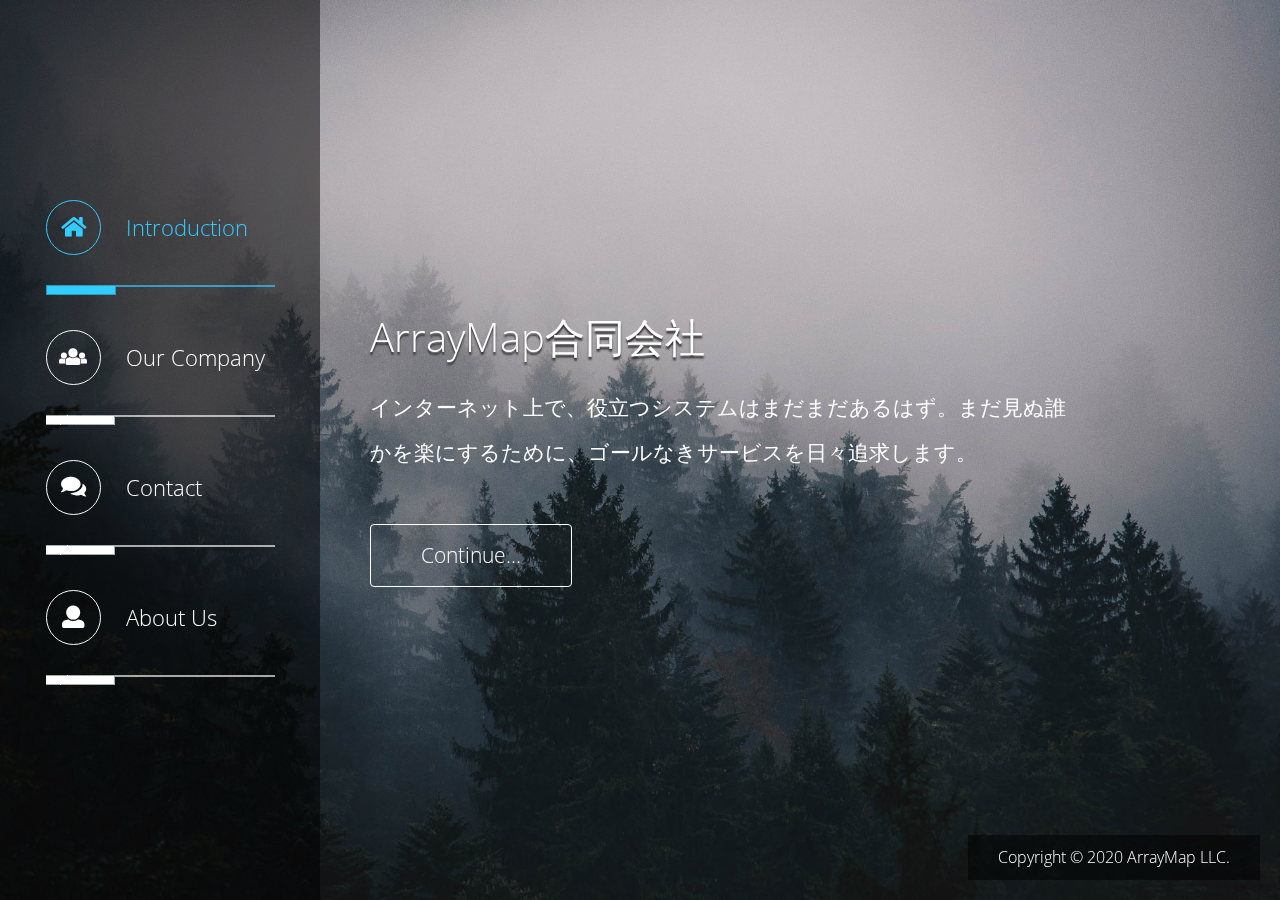
<file: index.html>
<!DOCTYPE html>
<html lang="ja">
  <head>
	  <meta charset="utf-8">
	  <meta http-equiv="X-UA-Compatible" content="IE=edge">
	  <meta name="viewport" content="width=device-width, initial-scale=1">

	  <title>ArrayMap合同会社:小規模システムに特化した開発会社</title>
	  <link rel="stylesheet" href="https://fonts.googleapis.com/css?family=Open+Sans:300,400">  <!-- Google web font "Open Sans" -->
	  <link rel="stylesheet" href="css/fontawesome-all.min.css">
	  <link rel="stylesheet" href="css/bootstrap.min.css">
	  <link rel="stylesheet" type="text/css" href="css/magnific-popup.css"/>
	  <link rel="stylesheet" type="text/css" href="slick/slick.css"/>
	  <link rel="stylesheet" type="text/css" href="slick/slick-theme.css"/>
	  <link rel="stylesheet" href="css/tooplate-style.css">

	  <script>
		 const renderPage = true;

	   if(navigator.userAgent.indexOf('MSIE')!==-1
		    || navigator.appVersion.indexOf('Trident/') > 0){
   		   /* Microsoft Internet Explorer detected in. */
   		   alert("Please view this in a modern browser such as Chrome or Microsoft Edge.");
   		   renderPage = false;
	   }
	  </script>
  </head>

  <body>
	  <!-- Loader -->
	  <div id="loader-wrapper">
		  <div id="loader"></div>
		  <div class="loader-section section-left"></div>
		  <div class="loader-section section-right"></div>
	  </div>

	  <!-- Page Content -->
	  <div class="container-fluid tm-main">
		  <div class="row tm-main-row">

			  <!-- Sidebar -->
			  <div id="tmSideBar" class="col-xl-3 col-lg-4 col-md-12 col-sm-12 sidebar">

				  <button id="tmMainNavToggle" class="menu-icon">&#9776;</button>

				  <div class="inner">
					  <nav id="tmMainNav" class="tm-main-nav">
						  <ul>
							  <li>
								  <a href="#intro" id="tmNavLink1" class="scrolly active" data-bg-img="constructive_bg_01.jpg" data-page="#tm-section-1">
									  <i class="fas fa-home tm-nav-fa-icon"></i>
									  <span>Introduction</span>
								  </a>
							  </li>
							  <li>
								  <a href="#company" id="tmNavLink2" class="scrolly" data-bg-img="constructive_bg_03.jpg" data-page="#tm-section-3">
									  <i class="fas fa-users tm-nav-fa-icon"></i>
									  <span>Our Company</span>
								  </a>
							  </li>
							  <li>
								  <a href="#contact" class="scrolly" data-bg-img="constructive_bg_04.jpg" data-page="#tm-section-4">
									  <i class="fas fa-comments tm-nav-fa-icon"></i>
									  <span>Contact</span>
								  </a>
							  </li>
							  <li>
								  <a href="#about" class="scrolly" data-bg-img="constructive_bg_01.jpg" data-page="#tm-section-5">
                    <i class="fas fa-user tm-nav-fa-icon"></i>
									  <span>About Us</span>
								  </a>
							  </li>
						  </ul>
					  </nav>
				  </div>
			  </div>

			  <div class="col-xl-9 col-lg-8 col-md-12 col-sm-12 tm-content">

					<!-- section 1 -->
					<section id="tm-section-1" class="tm-section">
						<div class="ml-auto">
							<header class="mb-4"><h1 class="tm-text-shadow">ArrayMap合同会社</h1></header>
							<p class="mb-5 tm-font-big">インターネット上で、役立つシステムはまだまだあるはず。まだ見ぬ誰かを楽にするために、ゴールなきサービスを日々追求します。</p>
							<a href="#" class="btn tm-btn tm-font-big" data-nav-link="#tmNavLink2">Continue...</a>
							<!-- data-nav-link holds the ID of nav item, which means this link should behave the same as that nav item  -->
						</div>
					</section>

					<!-- section 2 -->
          <!--
					     <section id="tm-section-2" class="tm-section tm-section-carousel">
						   <div>
							 <header class="mb-4"><h2 class="tm-text-shadow">Our Products</h2></header>
							 <div class="tm-img-container">
							 <div class="tm-img-slider">
							 <a href="img/gallery-img-01.jpg" class="tm-slider-img"><img src="img/gallery-img-01-tn.jpg" alt="Image" class="img-fluid"></a>
							 <a href="img/gallery-img-02.jpg" class="tm-slider-img"><img src="img/gallery-img-02-tn.jpg" alt="Image" class="img-fluid"></a>
							 <a href="img/gallery-img-03.jpg" class="tm-slider-img"><img src="img/gallery-img-03-tn.jpg" alt="Image" class="img-fluid"></a>
							 <a href="img/gallery-img-04.jpg" class="tm-slider-img"><img src="img/gallery-img-04-tn.jpg" alt="Image" class="img-fluid"></a>
							 <a href="img/gallery-img-05.jpg" class="tm-slider-img"><img src="img/gallery-img-05-tn.jpg" alt="Image" class="img-fluid"></a>
							 <a href="img/gallery-img-06.jpg" class="tm-slider-img"><img src="img/gallery-img-06-tn.jpg" alt="Image" class="img-fluid"></a>
							 </div>
							 </div>
						   </div>
					     </section>
          -->
					<!-- section 3 -->
					<section id="tm-section-3" class="tm-section">
						<div class="row mb-4">
							<header class="col-xl-12"><h2 class="tm-text-shadow">Our Company</h2></header>
						</div>
						<div class="row">
							<div class="col-sm-12 col-md-6 col-lg-12 col-xl-6 mb-4">
								<div class="media tm-bg-transparent-black tm-border-white">
									<i class="fas fa-code tm-icon-circled tm-icon-media tm-sub-nav" data-nav-link="#tmNavLink2" data-page="#tm-section-6" data-bg-img="bg_05.jpg"></i>
									<div class="media-body">
										<h3>Webシステム開発</h3>
										<p>PHP, nodejs, Vue, MySQL ...技術は問いません。<br>全ては誰かを楽にするため、楽しませるため。</p>
									</div>
								</div>
							</div>
							<div class="col-sm-12 col-md-6 col-lg-12 col-xl-6 mb-4">
								<div class="media tm-bg-transparent-black tm-border-white">
									<i class="fas fa-camera fa-sm tm-icon-circled tm-icon-media tm-sub-nav" data-nav-link="#tmNavLink2" data-page="#tm-section-7" data-bg-img="bg_05.jpg"></i>
                  <!--
									     <i class="fas fa-map-pin mr-4 tm-icon-circled tm-icon-media"></i>
                  -->
									<div class="media-body">
										<h3>ハードウェア関連システム開発</h3>
										<p>RaspberryPiおよび関連装置を用いたシステム開発、カメラを用いた監視などを得意としています。</p>
									</div>
								</div>
							</div>
							<div class="col-sm-12 col-md-6 col-lg-12 col-xl-6 mb-4">
								<div class="media tm-bg-transparent-black tm-border-white">
									<i class="fas fa-mobile-alt mr-4 tm-icon-circled tm-icon-media tm-sub-nav" data-nav-link="#tmNavLink2" data-page="#tm-section-8" data-bg-img="bg_05.jpg"></i>
									<div class="media-body">
										<h3>モバイルアプリ開発<br>デスクトップアプリ開発</h3>
										<p>主にAndroid, Electronを扱います。</p>
									</div>
								</div>
							</div>
							<div class="col-sm-12 col-md-6 col-lg-12 col-xl-6 mb-4">
								<div class="media tm-bg-transparent-black tm-border-white">
                  <i class="fas fa-wrench mr-4 tm-icon-circled tm-icon-media tm-sub-nav" data-nav-link="#tmNavLink2" data-page="#tm-section-9" data-bg-img="bg_05.jpg"></i>
									<div class="media-body">
										<h3>その他</h3>
										<p>小規模で小回りの利く開発、請け負います。</p>
									</div>
								</div>
							</div>
						</div>
					</section>

					<!-- section 4 -->
					<section id="tm-section-4" class="tm-section">
						<div class="tm-bg-transparent-black tm-contact-box-pad">
							<div class="row mb-4">
								<div class="col-sm-12">
									<header><h2 class="tm-text-shadow">Contact</h2></header>
								</div>
							</div>
							<div class="row tm-page-4-content">
								<div class="col-md-6 col-sm-12 tm-contact-col">
									<div class="contact_message">
										<form action="mail.php" method="post" class="contact-form">
											<div class="form-group">
												<input type="text" id="contact_name" name="contact_name" class="form-control" placeholder="Name" required>
											</div>
											<div class="form-group">
												<input type="email" id="contact_email" name="contact_email" class="form-control" placeholder="Email" required>
											</div>
											<div class="form-group">
												<textarea id="contact_message" name="contact_message" class="form-control" rows="9" placeholder="Message" required></textarea>
											</div>
											<button type="submit" class="btn tm-btn-submit tm-btn ml-auto">Submit</button>
										</form>
									</div>
								</div>
								<div class="col-md-6 col-sm-12 tm-contact-col">
									<div class="tm-address-box">
										<p>「こんなことできないかな？」<br>「面倒なことをとにかくシステムに任せたい」<br>などありましたらご相談ください。<br>問題分析からお手伝いいたします。</p>
										<address>
											143-0027 東京都大田区中馬込<br>3-2-3-302
										</address>
									</div>
								</div>
							</div>
						</div>
					</section>
					<!-- section 4 -->
					<section id="tm-section-5" class="tm-section">
						<div class="ml-auto">
							<header class="mb-4"><h1 class="tm-text-shadow">ArrayMap合同会社</h1></header>
							<p class="mb-5 tm-font-big">代表社員　田中　拓也</p>
							<p class="mb-5 tm-font-normal">メーカー系制御プログラマからWeb業界へ転身。<br>フリーランスとして各種業務アプリ、セキュリティ関連サイト、ITナレッジサイトなどの構築と運用を手がける。</p>
							<p class="mb-5 tm-font-big">沿革</p>
							<p class="mb-5 tm-font-normal">2005.02.01 個人事業開始</p>
							<p class="mb-5 tm-font-normal">2020.11.20 ArrayMap合同会社設立</p>
							<p class="mb-5 tm-font-big">主要取引先</p>
							<p class="mb-5 tm-font-normal">AIクレジット株式会社、株式会社ブイモール</p>
							<!-- data-nav-link holds the ID of nav item, which means this link should behave the same as that nav item  -->
						</div>
					</section>
          <section id="tm-section-6" class="tm-section">
	<div class="ml-auto">
		<header class="mb-4"><h1 class="tm-text-shadow">Webシステム開発</h1></header>
    <p>関わったサービスの一部です。</p>
          <p class="mb-5 tm-font-big">Q社様 技術情報交換サイト</p>
      <p class="mb-5 tm-font-normal">技術情報、社内情報システムサイトのフロントエンド/バックエンドを担当。</p>
          <p class="mb-5 tm-font-big"><a href="http://www.aguse.jp">www.aguse.jp</a></p>
      <p class="mb-5 tm-font-normal">Webサイトのセキュリティ情報を調査するサイト。</p>
          <p class="mb-5 tm-font-big">S社様 賃貸物件検索システム</p>
      <p class="mb-5 tm-font-normal">専用端末とQRコードを用いたゲーム機設置管理システム。</p>
          <p class="mb-5 tm-font-big">C社様 飲食店向けサービス・情報比較メディア</p>
      <p class="mb-5 tm-font-normal">飲食店向けのサービスを「無料」で比較・検討し資料請求できるサービス。</p>
          <p class="mb-5 tm-font-big">I社様 働き方メディア</p>
      <p class="mb-5 tm-font-normal">多様な働き方のサイト「新しい働き方」が注目を集めています。パラレルキャリア・リモートワークなどの実態に触れるメディア。</p>
        <hr><p class="mb-5 tm-font-normal">その他多数のメディアサイトおよび業務用サイトの開発、運用サポートを行っております。</p>
		<header class="mb-4"><h1 class="tm-text-shadow">技術的バックグラウンド</h1></header>
    <p class="mb-5 tm-font-big">開発言語等</p>
    <p class="mb-5 tm-font-normal">サーバサイド: PHP, Node.js, Java</p>
    <p class="mb-5 tm-font-normal">フロントエンド: Vue.js, React</p>
    <p class="mb-5 tm-font-normal">フレームワーク：CakePHP, Laravel, Express</p>
    <p class="mb-5 tm-font-big">周辺技術</p>
    <p class="mb-5 tm-font-normal">Docker, MySQL, mongodb, Linux管理一般</p>
	</div>
</section>
<section id="tm-section-6" class="tm-section">
	<div class="ml-auto">
		<header class="mb-4"><h1 class="tm-text-shadow">Webシステム開発</h1></header>
          <p class="mb-5 tm-font-big">S社様 賃貸物件検索システム</p>
      <p class="mb-5 tm-font-normal">専用端末とQRコードを用いたゲーム機設置管理システム。</p>
          <p class="mb-5 tm-font-big">S1社様 ゲーム機管理システム</p>
      <p class="mb-5 tm-font-normal">専用端末とQRコードを用いたゲーム機設置管理システム。</p>
    	</div>
</section>
<section id="tm-section-7" class="tm-section">
  <div class="ml-auto">
    <header class="mb-4"><h1 class="tm-text-shadow">ハードウェア関連システム開発</h1></header>
    <p class="mb-5 tm-font-normal">RaspberryPi/Arduino等を用いたシステム開発。サンプル作成からお手伝いいたします。</p>
          <p class="mb-5 tm-font-big">電光掲示板管理システム</p>
      <p class="mb-5 tm-font-normal">RaspberryPiを用いた電光掲示板管理システム</p>
          <p class="mb-5 tm-font-big">T社様　バッテリー管理システム</p>
      <p class="mb-5 tm-font-normal">LinuxマイクロアプライアンスサーバMA-E350を用いて、大容量バッテリーの充放電を管理するシステム</p>
          <p class="mb-5 tm-font-big">混雑監視システム</p>
      <p class="mb-5 tm-font-normal">RaspberryPiと小型カメラを使用して、、プライバシーに配慮して混雑状況を監視するシステム</p>
    		<header class="mb-4"><h1 class="tm-text-shadow">技術的バックグラウンド</h1></header>
    <p class="mb-5 tm-font-big">デバイス制御</p>
    <p class="mb-5 tm-font-normal">C, Java</p>
	</div>
</section>
<section id="tm-section-8" class="tm-section">
  <div class="ml-auto">
    <header class="mb-4"><h1 class="tm-text-shadow">モバイルアプリ開発</h1></header>
          <p class="mb-5 tm-font-big">C社様 ゲーム機管理システム</p>
      <p class="mb-5 tm-font-normal">Android専用端末とQRコードを用いたゲーム機設置/廃棄管理システム。</p>
          <p class="mb-5 tm-font-big">I社様 冷蔵庫内容物　鮮度管理および購買促進システム</p>
      <p class="mb-5 tm-font-normal">冷蔵庫内の商品の鮮度管理を行い、消費期限切れの警告、同一商品の購入時期の通知を行うAndroidアプリ。</p>
      </div>
</section>
<section id="tm-section-9" class="tm-section">
	<div class="ml-auto">
		<header class="mb-4"><h1 class="tm-text-shadow">その他</h1></header>
    <p class="mb-5 tm-font-normal">開発の支援作業なども得意としています。</p>
          <p class="mb-5 tm-font-big">レガシーシステムの改善</p>
      <p class="mb-5 tm-font-normal">Dockerを用いた開発環境のポータブル化<br>テストのない環境からテストのできる環境</p>
    	</div>
</section>
        </div>	<!-- .tm-content -->
				<footer class="footer-link">
					<p class="tm-copyright-text">Copyright &copy; 2020 ArrayMap LLC.</p>
				</footer>
			</div>	<!-- row -->
		</div>
		<div id="preload-01"></div>
		<div id="preload-02"></div>
		<div id="preload-03"></div>
		<div id="preload-04"></div>

		<script type="text/javascript" src="js/jquery-3.2.1.min.js"></script>
		<script type="text/javascript" src="js/jquery.magnific-popup.min.js"></script>
		<script type="text/javascript" src="js/jquery.backstretch.min.js"></script>
		<script type="text/javascript" src="slick/slick.min.js"></script> <!-- Slick Carousel -->

		<script>

		 const sidebarVisible = false;
		 let currentPageID = "#tm-section-1";

		 // Setup Carousel
		 function setupCarousel() {

			   // If current page isn't Carousel page, don't do anything.
			   if($('#tm-section-2').css('display') == "none") {
			   }
			   else {	// If current page is Carousel page, set up the Carousel.

				     const slider = $('.tm-img-slider');
				     const windowWidth = $(window).width();

				     if (slider.hasClass('slick-initialized')) {
					       slider.slick('destroy');
				     }

				     if(windowWidth < 640) {
					       slider.slick({
	              		 dots: true,
	              		 infinite: false,
	              		 slidesToShow: 1,
	              		 slidesToScroll: 1
	               });
				     }
				     else if(windowWidth < 992) {
					       slider.slick({
	              		 dots: true,
	              		 infinite: false,
	              		 slidesToShow: 2,
	              		 slidesToScroll: 1
	               });
				     }
				     else {
					       // Slick carousel
	               slider.slick({
	              		 dots: true,
	              		 infinite: false,
	              		 slidesToShow: 3,
	              		 slidesToScroll: 2
	               });
				     }

				     // Init Magnific Popup
				     $('.tm-img-slider').magnificPopup({
				         delegate: 'a', // child items selector, by clicking on it popup will open
				         type: 'image',
				         gallery: {enabled:true}
				         // other options
				     });
      	 }
  	 }

  	 // Setup Nav
  	 function setupNav() {

         const _changePage=function(self){

		    	   const currentNavItem = $(self);
		    	   changePage(currentNavItem);

		    	   setupCarousel();
		    	   setupFooter();

		    	   // Hide the nav on mobile
		    	   $("#tmSideBar").removeClass("show");
		     };

  			 // Add Event Listener to each Nav item
	     	 $(".tm-main-nav a").click(function(e){
	     		   e.preventDefault();
             _changePage(this);
         });
	     	 $(".tm-sub-nav").click(function(e){
	     		   e.preventDefault();
             _changePage(this);
         });
  	 }

  	 function changePage(currentNavItem) {
         console.log(currentNavItem);
  			 // Update Nav items
  			 $(".tm-main-nav a").removeClass("active");
     		 currentNavItem.addClass("active");

	    	 $(currentPageID).hide();

	    	 // Show current page
	    	 currentPageID = currentNavItem.data("page");
	    	 $(currentPageID).fadeIn(1000);

	    	 // Change background image
	    	 const bgImg = currentNavItem.data("bgImg");
	    	 $.backstretch("img/" + bgImg);
  	 }

  	 // Setup Nav Toggle Button
  	 function setupNavToggle() {

			   $("#tmMainNavToggle").on("click", function(){
				     $(".sidebar").toggleClass("show");
			   });
  	 }

  	 // If there is enough room, stick the footer at the bottom of page content.
  	 // If not, place it after the page content
  	 function setupFooter() {

  			 const padding = 100;
  			 const footerPadding = 40;
  			 const mainContent = $("section"+currentPageID);
  			 const mainContentHeight = mainContent.outerHeight(true);
  			 const footer = $(".footer-link");
  			 const footerHeight = footer.outerHeight(true);
  			 const totalPageHeight = mainContentHeight + footerHeight + footerPadding + padding;
  			 const windowHeight = $(window).height();

  			 if(totalPageHeight > windowHeight){
  				   $(".tm-content").css("margin-bottom", footerHeight + footerPadding + "px");
  				   footer.css("bottom", footerHeight + "px");
  			 }
  			 else {
  				   $(".tm-content").css("margin-bottom", "0");
  				   footer.css("bottom", "20px");
  			 }
  	 }

  	 // Everything is loaded including images.
     $(window).on("load", function(){

      	 // Render the page on modern browser only.
      	 if(renderPage) {
				     // Remove loader
		      	 $('body').addClass('loaded');

		      	 // Page transition
		      	 const allPages = $(".tm-section");

		      	 // Handle click of "Continue", which changes to next page
		      	 // The link contains data-nav-link attribute, which holds the nav item ID
		      	 // Nav item ID is then used to access and trigger click on the corresponding nav item
		      	 const linkToAnotherPage = $("a.tm-btn[data-nav-link]");

			       if(linkToAnotherPage != null) {

			    	     linkToAnotherPage.on("click", function(){
			    		       const navItemToHighlight = linkToAnotherPage.data("navLink");
			    		       $("a" + navItemToHighlight).click();
			    	     });
			       }

		      	 // Hide all pages
		      	 allPages.hide();

		      	 $("#tm-section-1").fadeIn();

		     	   // Set up background first page
		     	   const bgImg = $("#tmNavLink1").data("bgImg");

		     	   $.backstretch("img/" + bgImg, {fade: 500});

		     	   // Setup Carousel, Nav, and Nav Toggle
			       setupCarousel();
			       setupNav();
			       setupNavToggle();
			       setupFooter();

			       // Resize Carousel upon window resize
			       $(window).resize(function() {
			    	     setupCarousel();
			    	     setupFooter();
			       });
      	 }
		 });

		</script>
	</body>
</html>
</file>
<file: css/tooplate-style.css>
/* 	

Template 2102 Constructive

http://www.tooplate.com/view/2102-constructive

*/

body {
	font-family: 'Open Sans', Helvetica, Arial, sans-serif;
	font-size: 18px;
	font-weight: 300;
    color: white;
	overflow-x: hidden;
    min-height: 100vh;
    height: 100%;
    position: relative;
    background: #222222;
}

#preload-01 { background: url(../img/constructive_bg_01.jpg) no-repeat -9999px -9999px; }
#preload-02 { background: url(../img/constructive_bg_02.jpg) no-repeat -9999px -9999px; }
#preload-03 { background: url(../img/constructive_bg_03.jpg) no-repeat -9999px -9999px; }
#preload-04 { background: url(../img/constructive_bg_04.jpg) no-repeat -9999px -9999px; }

ul { margin: 0; padding: 0; }

a, button { transition: all 0.3s ease; }
button:focus { outline: none; }
a:focus {
	text-decoration: none;
	outline: none;
}

a {	color: #FFF;  }

a:hover { color: #FF0; }

h1,h2,h3 { font-weight: 300; }

p {
    font-size: 1rem;
    line-height: 2.2;
}

p:last-child { margin-bottom: 0; }

.tm-bg-transparent-black {
    background-color: rgba(0,0,0,0.25);    
    padding: 30px;
}

.tm-contact-box-pad { padding: 60px 55px; }
.tm-border-white { border: 1px solid white; }
.media { align-items: center; }

.tm-icon-circled {
    font-size: 3rem;
    border-radius: 50%;
    border: 1px solid white;
    padding: 8px;
    display: -webkit-box;
    display: -ms-flexbox;
    display: flex;
    -webkit-box-align: center;
    -ms-flex-align: center;
            align-items: center;
    -webkit-box-pack: center;
    -ms-flex-pack: center;
            justify-content: center;
    width: 100px;
    height: 100px;
}

.tm-font-big { font-size: 1.3rem; }

.row {
	display: -ms-flexbox;
	display: flex;
	-ms-flex-wrap: wrap;
	flex-wrap: wrap;
	margin-right: auto;
	margin-left: auto;
}

.tm-main {
    height: 100%;
    min-height: 100vh;
    padding: 0;
}

.tm-main-row {
  height: 100%;
  min-height: 100vh;
  position: relative;
}

#tmMainNavToggle { display: none; }

.sidebar {
    display: -webkit-box;
    display: -ms-flexbox;
    display: flex;
    -webkit-box-align: center;
    -ms-flex-align: center;
            align-items: center;
    -webkit-box-pack: center;
    -ms-flex-pack: center;
            justify-content: center;
    padding: 60px 50px;
    cursor: default;
    z-index: 100;
    background: rgba(0,0,0,0.5);
    color: white;
    z-index: 1000;
}

.tm-content {
    display: -webkit-box;
    display: -ms-flexbox;
    display: flex;
    -ms-flex-item-align: stretch;
        align-self: stretch;
    -webkit-box-align: center;
    -ms-flex-align: center;
            align-items: center;
    padding: 50px 10%;
    width: 100%;
    position: relative;
}

.tm-nav-fa-icon {
    width: 55px;
    height: 55px;
    border-radius: 50%;
    border: 1px solid white;
    padding: 8px;
    display: -webkit-box;
    display: -ms-flexbox;
    display: flex;
    -webkit-box-align: center;
    -ms-flex-align: center;
    align-items: center;
    -webkit-box-pack: center;
    -ms-flex-pack: center;
    justify-content: center;
    margin-right: 35px;
}

.tm-main-nav { font-size: 1.6rem; }
.tm-main-nav li { list-style: none; }
.tm-main-nav a {
    background-image: url(../img/nav-item.png);
    background-repeat: no-repeat;
    background-position: left bottom;
    color: white;
    display: -webkit-box;
    display: -ms-flexbox;
    display: flex;
    -webkit-box-align: center;
    -ms-flex-align: center;
            align-items: center;
    margin: 20px 0 40px 0;
    padding-bottom: 40px;
    padding-right: 80px;
}

.tm-main-nav a:hover,
.tm-main-nav a:focus,
.tm-main-nav a.active {
    background-image: url(../img/nav-item-highlight.png);
    color: #33ccff;
    text-decoration: none;    
}

.tm-main-nav a:hover .tm-nav-fa-icon,
.tm-main-nav a:focus .tm-nav-fa-icon,
.tm-main-nav a.active .tm-nav-fa-icon {
    border-color: #33ccff;
}

.fa-menu {
	width: 50px;
	height: 50px;
}

.tm-btn {
    padding: 15px 50px;
    font-size: 1.3rem;
    font-weight: 300;
    background: transparent;
    border-color: white;
    color: white;
    cursor: pointer;
}

.tm-btn:hover,
.tm-btn:focus {
    color: #33ccff;
    border-color: #33ccff;
}

.tm-btn-submit {
    border-radius: 0;
    display: block;
    padding: 15px 43px;
}

.slick-dots { bottom: -45px; }
.slick-dots li button:before { font-size: 20px; }
.slick-slide { margin: 0 10px; }
.slick-list { margin: 0 -10px; }
.tm-text-shadow { text-shadow: 0px 3px 2px rgba(50, 50, 50, 1); }

.tm-section {
    max-width: 100%;
    width: auto;
    background: transparent;    
}

.col-md-6.tm-contact-col { margin-bottom: 0; }

.tm-img-slider { max-width: 940px; }
#tm-section-1 { max-width: 700px; }

.tm-icon-media {
  margin-right: 1.5rem;
  margin-bottom: 0;
}

address { font-size: 1rem; }
.form-control { 
    background: transparent;
    border-color: white;
    color: white;
    font-weight: 300;
    border-radius: 0;
    padding: 15px;
}

.form-control:focus {
    background: transparent;
    color: white;
    border-color: #33ccff;
    box-shadow: none;
}

::-webkit-input-placeholder {
    color: rgba(255, 255, 255, 1) !important;
    opacity: 1.0;
}

:-moz-placeholder {
    color: rgba(255, 255, 255, 1) !important;
    opacity: 1.0;
}

::-moz-placeholder {
    color: rgba(255, 255, 255, 1) !important;
    opacity: 1.0;
}

:-ms-input-placeholder {
    color: rgba(255, 255, 255, 1) !important;
    opacity: 1.0;
}

.footer-link {
    position: absolute;
    bottom: 20px;
    right: 20px;
    margin-left: 20px;
    color: white;
    text-align:right;    
    width:100%;
    z-index: 999;
}

.footer-link.relative { position: relative; }

.tm-copyright-text {
    display: inline-block;
    padding: 5px 30px;
    background-color: rgba(0,0,0,0.5);
}

footer a { color: white; }

@media (max-width: 1800px) {
  .tm-section { margin-right: auto; }
}

@media (max-width: 1724px) {
  .tm-nav-fa-icon { margin-right: 25px; }

  .tm-main-nav a {
    margin: 20px 0 35px 0;
    padding-right: 10px;
  }

  .tm-content { padding: 50px 5%; }
}

@media (max-width: 1400px) {

    .tm-main-nav { font-size: 1.4rem; }
    .tm-main-nav a { padding-right: 10px; }
    .tm-nav-fa-icon { margin-right: 25px; }

    .sidebar {
      padding: 60px 30px;
    }
}

@media (max-width: 1340px) {
  .tm-content {
    padding: 50px;
    margin: 0 auto;
  }
}

@media (max-width: 1199px) {
  .col-md-6.tm-contact-col {
      -ms-flex: 0 0 100%;
      flex: 0 0 100%;
      max-width: 100%;
      margin-bottom: 30px;
  }
}

@media (max-width: 991px) {    

    /*  Nav toggle
        https://www.youtube.com/watch?v=uyT3NSHhke8
    */

    .tm-main-row { position: relative; }

    #tmMainNavToggle { 
        display: block;
        position: absolute;
        right: -60px;
        top: 0;
    }
    
    .menu-icon {
        padding: 10px 15px;
        background: #000000c4;
        border: 1px solid;
        color: #33ccff;
        cursor: pointer;
        margin-top: 4px;
        margin-left: 4px;
        border-radius: 5px;
        width: 60px;
        height: 50px;
        z-index: 1001;
    }
    
    #tmSideBar {
        width: 300px;
        position: absolute;
        min-height: 100vh;
        height: auto;
        left: -300px;
        transition: all .3s ease-in-out;
        -webkit-transition: all .3s ease-in-out;
        -moz-transition: all .3s ease-in-out;
        -ms-transition: all .3s ease-in-out;
        -o-transition: all .3s ease-in-out;
    }

    #tmSideBar.show { left: 0; }

    .sidebar {
        background: rgba(0,0,0,0.9);
        padding: 20px;
    }

    .tm-main-nav a {
      padding-bottom: 20px;
      margin: 20px 0 25px 0;
    }

    .tm-section { margin-left: auto; }

    .tm-section-carousel {    
      max-width: 620px;
      width: 100%;
    }
}

@media (max-width: 767px) {
  .tm-content { padding: 50px 30px; }
}

@media (max-width: 640px) {
  .tm-section-carousel {    
    max-width: 300px;
    padding-bottom: 50px;
  }
}

@media (max-width: 600px) {
    .tm-contact-box-pad { padding: 30px 25px; }

    .footer-link {      
      margin: 0 auto;
      width: 90%;
    }
}

@media (max-width: 500px), (max-width: 809px) and (min-width: 767px) {
  .media { flex-direction: column; }
  .tm-icon-media {
    margin-right: 0;
    margin-bottom: 1.5rem;
  }
}

/* Loader */

#loader-wrapper {
    position: fixed;
    top: 0;
    left: 0;
    width: 100%;
    height: 100%;
    z-index: 2000;
}
#loader {
    display: block;
    position: relative;
    left: 50%;
    top: 50%;
    width: 150px;
    height: 150px;
    margin: -75px 0 0 -75px;
    border-radius: 50%;
    border: 3px solid transparent;
    border-top-color: #3498db;

    -webkit-animation: spin 2s linear infinite; /* Chrome, Opera 15+, Safari 5+ */
    animation: spin 2s linear infinite; /* Chrome, Firefox 16+, IE 10+, Opera */

    z-index: 1001;
}

#loader:before {
    content: "";
    position: absolute;
    top: 5px;
    left: 5px;
    right: 5px;
    bottom: 5px;
    border-radius: 50%;
    border: 3px solid transparent;
    border-top-color: #e74c3c;

    -webkit-animation: spin 3s linear infinite; /* Chrome, Opera 15+, Safari 5+ */
    animation: spin 3s linear infinite; /* Chrome, Firefox 16+, IE 10+, Opera */
}

#loader:after {
    content: "";
    position: absolute;
    top: 15px;
    left: 15px;
    right: 15px;
    bottom: 15px;
    border-radius: 50%;
    border: 3px solid transparent;
    border-top-color: #f9c922;

    -webkit-animation: spin 1.5s linear infinite; /* Chrome, Opera 15+, Safari 5+ */
      animation: spin 1.5s linear infinite; /* Chrome, Firefox 16+, IE 10+, Opera */
}

@-webkit-keyframes spin {
    0%   { 
        -webkit-transform: rotate(0deg);  /* Chrome, Opera 15+, Safari 3.1+ */
        -ms-transform: rotate(0deg);  /* IE 9 */
        transform: rotate(0deg);  /* Firefox 16+, IE 10+, Opera */
    }
    100% {
        -webkit-transform: rotate(360deg);  /* Chrome, Opera 15+, Safari 3.1+ */
        -ms-transform: rotate(360deg);  /* IE 9 */
        transform: rotate(360deg);  /* Firefox 16+, IE 10+, Opera */
    }
}
@keyframes spin {
    0%   { 
        -webkit-transform: rotate(0deg);  /* Chrome, Opera 15+, Safari 3.1+ */
        -ms-transform: rotate(0deg);  /* IE 9 */
        transform: rotate(0deg);  /* Firefox 16+, IE 10+, Opera */
    }
    100% {
        -webkit-transform: rotate(360deg);  /* Chrome, Opera 15+, Safari 3.1+ */
        -ms-transform: rotate(360deg);  /* IE 9 */
        transform: rotate(360deg);  /* Firefox 16+, IE 10+, Opera */
    }
}

#loader-wrapper .loader-section {
    position: fixed;
    top: 0;
    width: 51%;
    height: 100%;
    background: #222222;
    z-index: 1000;
    -webkit-transform: translateX(0);  /* Chrome, Opera 15+, Safari 3.1+ */
    -ms-transform: translateX(0);  /* IE 9 */
    transform: translateX(0);  /* Firefox 16+, IE 10+, Opera */
}

#loader-wrapper .loader-section.section-left {
    left: 0;
}

#loader-wrapper .loader-section.section-right {
    right: 0;
}

/* Loaded */
.loaded #loader-wrapper .loader-section.section-left {
    -webkit-transform: translateX(-100%);  /* Chrome, Opera 15+, Safari 3.1+ */
        -ms-transform: translateX(-100%);  /* IE 9 */
            transform: translateX(-100%);  /* Firefox 16+, IE 10+, Opera */

    -webkit-transition: all 0.7s 0.3s cubic-bezier(0.645, 0.045, 0.355, 1.000);  
            transition: all 0.7s 0.3s cubic-bezier(0.645, 0.045, 0.355, 1.000);
}

.loaded #loader-wrapper .loader-section.section-right {
    -webkit-transform: translateX(100%);  /* Chrome, Opera 15+, Safari 3.1+ */
        -ms-transform: translateX(100%);  /* IE 9 */
            transform: translateX(100%);  /* Firefox 16+, IE 10+, Opera */

-webkit-transition: all 0.7s 0.3s cubic-bezier(0.645, 0.045, 0.355, 1.000);  
    transition: all 0.7s 0.3s cubic-bezier(0.645, 0.045, 0.355, 1.000);
}

.loaded #loader {
    opacity: 0;
    -webkit-transition: all 0.3s ease-out;  
            transition: all 0.3s ease-out;
}
.loaded #loader-wrapper {
    visibility: hidden;

    -webkit-transform: translateY(-100%);  /* Chrome, Opera 15+, Safari 3.1+ */
        -ms-transform: translateY(-100%);  /* IE 9 */
            transform: translateY(-100%);  /* Firefox 16+, IE 10+, Opera */

    -webkit-transition: all 0.3s 1s ease-out;  
            transition: all 0.3s 1s ease-out;
}

/* JavaScript Turned Off */
.no-js #loader-wrapper {
    display: none;
}
</file>
